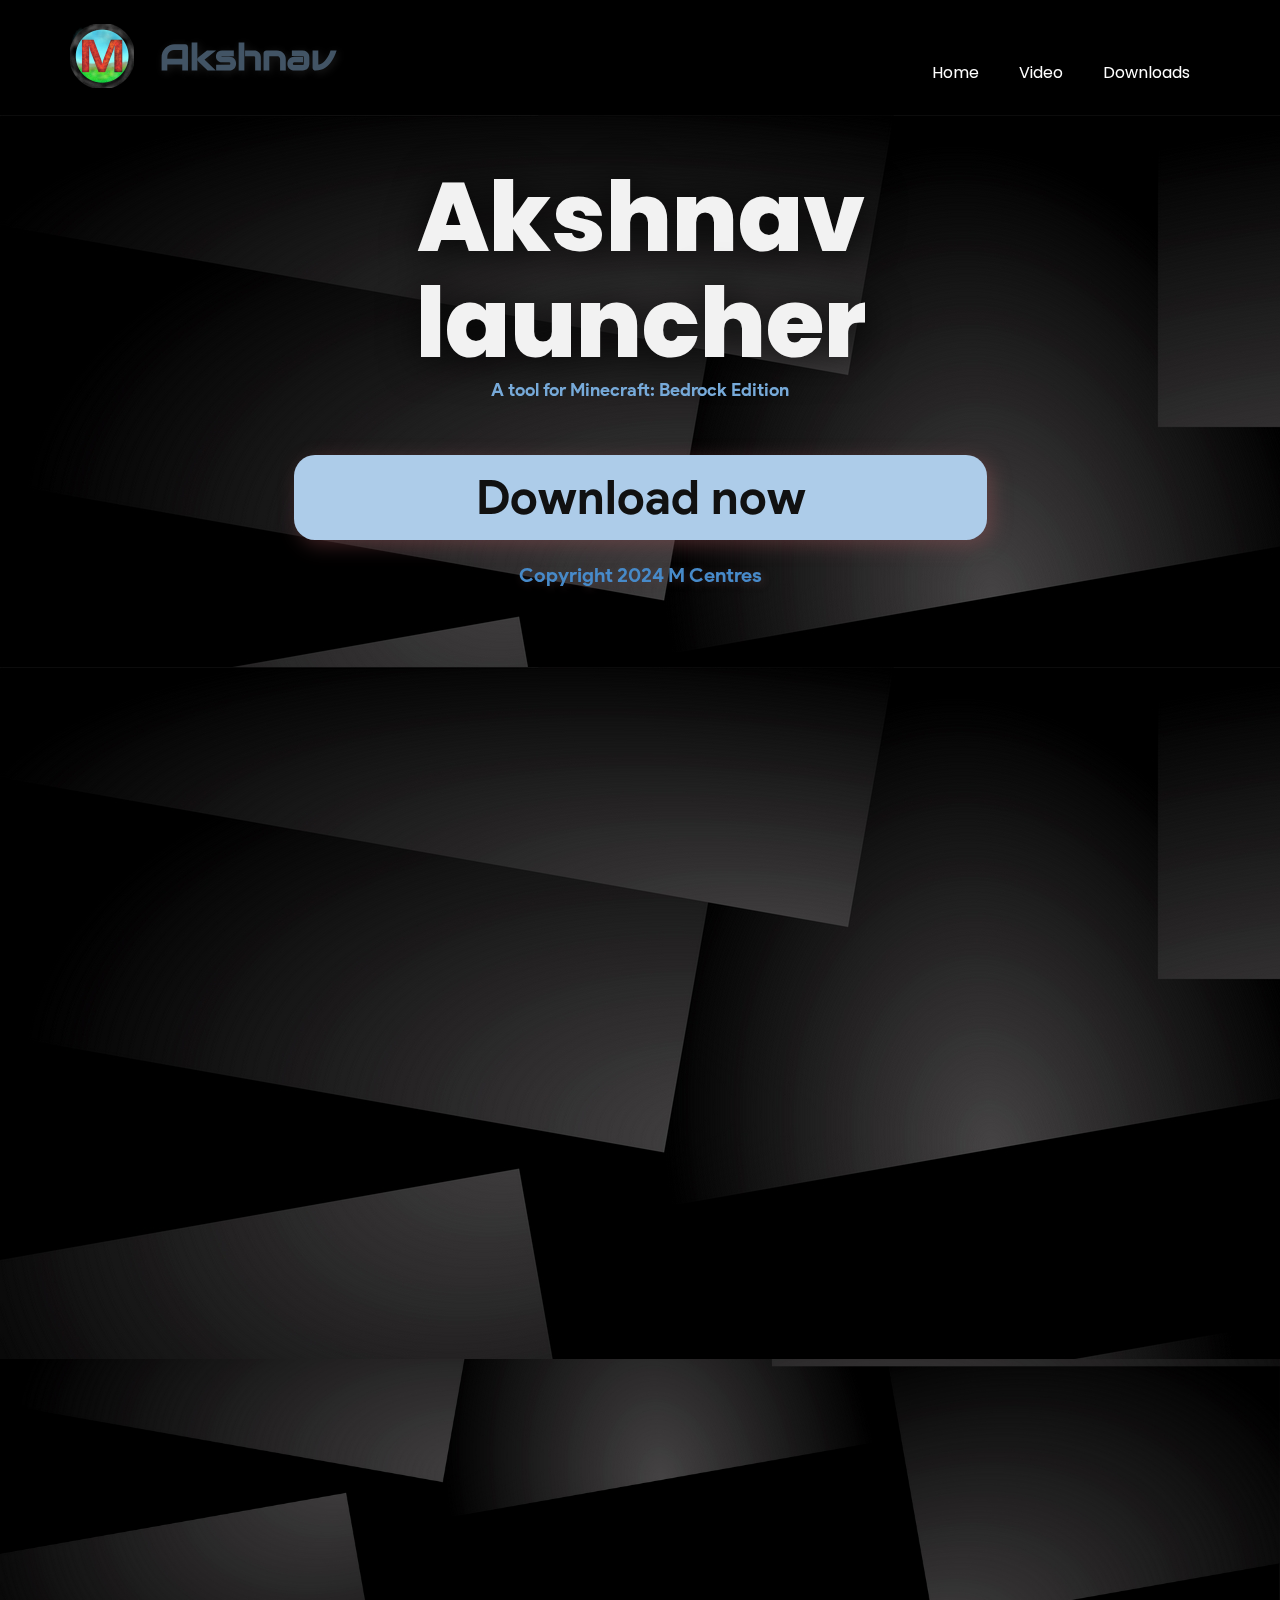
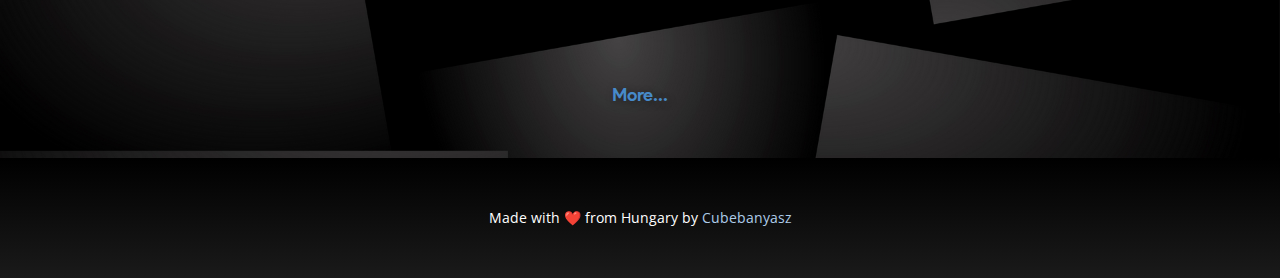
<file: index.html>
<!DOCTYPE html>
<html style="font-size: 16px;" lang="en"><head>
    <meta name="viewport" content="width=device-width, initial-scale=1.0">
    <meta charset="utf-8">
    <meta name="keywords" content="nigger, minecraft, free, bedrock, crack, hack, mod">
    <meta name="description" content="A tool for Minecraft: Bedrock Edition">
    <meta name="robots" content="noindex">
    <title>Akshnav launcher</title>
    <link rel="stylesheet" href="nicepage.css" media="screen">
<link rel="stylesheet" href="Home.css" media="screen">
    <script class="u-script" type="text/javascript" src="jquery.js" defer=""></script>
    <script class="u-script" type="text/javascript" src="nicepage.js" defer=""></script>
    <meta name="generator" content="Nicepage 6.5.3, nicepage.com">
    <meta property="og:title" content="Akshnav launcher">
    <meta property="og:description" content="A free and not open source program for Minecraft: Bedrock Edition">
    <meta property="og:image" content="/images/133837538_49d0fbcd-b7de-448c-bb6f-cfb2d358e886.jpg">
    <meta property="og:url" content="akshnav.netlify.app">
    
    <link id="u-theme-google-font" rel="stylesheet" href="https://fonts.googleapis.com/css?family=Roboto:100,100i,300,300i,400,400i,500,500i,700,700i,900,900i|Open+Sans:300,300i,400,400i,500,500i,600,600i,700,700i,800,800i">
    <link id="u-page-google-font" rel="stylesheet" href="https://fonts.googleapis.com/css?family=Poppins:100,100i,200,200i,300,300i,400,400i,500,500i,600,600i,700,700i,800,800i,900,900i|Audiowide:400">
    
    
    
    
    
    
    <script type="application/ld+json">{
		"@context": "http://schema.org",
		"@type": "Organization",
		"name": "Site1",
		"logo": "/images/app-1.png"
}</script>
    <meta name="theme-color" content="#478ac9">
    <meta property="og:type" content="website">
  <meta data-intl-tel-input-cdn-path="intlTelInput/"></head>
  <body data-home-page="Home.html" data-home-page-title="Home" data-path-to-root="/" data-include-products="true" class="u-body u-xl-mode" data-lang="en" style="background-position: 50% 50%; background-image: url(&quot;/images/133837538_49d0fbcd-b7de-448c-bb6f-cfb2d358e886.jpg?rand=1e4c&quot;);"><header class="u-black u-clearfix u-header u-sticky u-sticky-7d30 u-header" id="sec-f02a"><div class="u-clearfix u-sheet u-sheet-1">
        <a href="https://akshnav.netlify.app" class="u-image u-logo u-image-1" data-image-width="256" data-image-height="256" title="Home" rel="nofollow">
          <img src="/images/app-1.png" class="u-logo-image u-logo-image-1">
        </a>
        <h3 class="u-custom-font u-headline u-text u-text-default u-text-palette-1-dark-2 u-text-1" data-animation-name="customAnimationIn" data-animation-duration="1000" data-animation-delay="0">
          <a href="/">Akshnav </a>
        </h3>
        <nav class="u-menu u-menu-one-level u-offcanvas u-menu-1" data-position="Menu">
          <div class="menu-collapse u-custom-font" style="font-size: 1rem; letter-spacing: 0px; font-family: Poppins;">
            <a class="u-button-style u-custom-left-right-menu-spacing u-custom-padding-bottom u-custom-top-bottom-menu-spacing u-nav-link u-text-active-palette-1-base u-text-hover-palette-2-base" href="#">
              <svg class="u-svg-link" viewBox="0 0 24 24"><use xmlns:xlink="http://www.w3.org/1999/xlink" xlink:href="#menu-hamburger"></use></svg>
              <svg class="u-svg-content" version="1.1" id="menu-hamburger" viewBox="0 0 16 16" x="0px" y="0px" xmlns:xlink="http://www.w3.org/1999/xlink" xmlns="http://www.w3.org/2000/svg"><g><rect y="1" width="16" height="2"></rect><rect y="7" width="16" height="2"></rect><rect y="13" width="16" height="2"></rect>
</g></svg>
            </a>
          </div>
          <div class="u-custom-menu u-nav-container">
            <ul class="u-custom-font u-nav u-unstyled u-nav-1"><li class="u-nav-item"><a class="u-button-style u-nav-link u-text-active-palette-1-base u-text-hover-palette-2-base" href="/Home.html" style="padding: 10px 20px;">Home</a>
</li><li class="u-nav-item"><a class="u-button-style u-nav-link u-text-active-palette-1-base u-text-hover-palette-2-base" href="Home/#sec-6ffa" style="padding: 10px 20px;">Video</a>
</li><li class="u-nav-item"><a class="u-button-style u-nav-link u-text-active-palette-1-base u-text-hover-palette-2-base" href="Home/#sec-b356" style="padding: 10px 20px;">Downloads</a>
</li></ul>
          </div>
          <div class="u-custom-menu u-nav-container-collapse">
            <div class="u-black u-container-style u-inner-container-layout u-opacity u-opacity-95 u-sidenav">
              <div class="u-inner-container-layout u-sidenav-overflow">
                <div class="u-menu-close"></div>
                <ul class="u-align-center u-nav u-popupmenu-items u-unstyled u-nav-2"><li class="u-nav-item"><a class="u-button-style u-nav-link" href="/Home.html">Home</a>
</li><li class="u-nav-item"><a class="u-button-style u-nav-link" href="Home/#sec-6ffa">Video</a>
</li><li class="u-nav-item"><a class="u-button-style u-nav-link" href="Home/#sec-b356">Downloads</a>
</li></ul>
              </div>
            </div>
            <div class="u-black u-menu-overlay u-opacity u-opacity-70"></div>
          </div>
        </nav>
      </div></header>
    <section class="u-align-center u-clearfix u-image u-image-tiles u-section-1" id="carousel_1078" data-image-width="7999" data-image-height="5000">
      
      
      <div class="u-clearfix u-sheet u-sheet-1">
        <h2 class="u-custom-font u-text u-text-grey-5 u-text-1" data-animation-name="customAnimationIn" data-animation-duration="1000" data-animation-delay="0">Akshnav launcher </h2>
        <p class="u-align-center u-custom-font u-text u-text-palette-1-light-1 u-text-2" data-animation-name="customAnimationIn" data-animation-duration="1000" data-animation-delay="0">A tool for Minecraft: Bedrock Edition </p>
        <div class="custom-expanded u-align-center u-container-style u-effect-fade u-group u-hover-box u-hover-feature u-palette-1-light-2 u-radius u-shape-round u-group-1" data-href="https://akshnav.netlify.app/Home/#sec-b356" data-animation-name="fadeIn" data-animation-duration="1000" data-animation-delay="0" data-animation-out="1">
          <div class="u-back-slide u-container-layout u-valign-middle u-container-layout-1">
            <h2 class="u-custom-font u-text u-text-default u-text-3" data-href="https://akshnav.netlify.app/Home/#sec-b356" data-animation-name="customAnimationIn" data-animation-duration="1000" data-animation-delay="0">Download now</h2>
          </div>
          <div class="u-black u-container-layout u-opacity u-opacity-25 u-over-slide u-container-layout-2"></div>
        </div>
        <p class="u-custom-font u-text u-text-body-alt-color u-text-4">
          <a class="u-active-none u-border-none u-btn u-button-link u-button-style u-hover-none u-none u-text-palette-1-base u-btn-1" data-href="https://twitter.com/tinedpakgamer/" data-target="_blank" data-animation-name="fadeIn" data-animation-duration="1000" data-animation-delay="0">Copyright 2024 M Centres </a>
        </p>
      </div>
    </section>
    <section class="u-clearfix u-image u-image-tiles u-section-2" id="sec-6ffa" data-image-width="7999" data-image-height="5000">
      
      
      
      <div class="u-clearfix u-sheet u-sheet-1">
        <h2 class="u-align-center u-custom-font u-hover-feature u-text u-text-palette-1-light-1 u-text-1" data-animation-name="fadeIn" data-animation-duration="1000" data-animation-delay="0" data-animation-out="0">Latest video</h2>
        <div class="u-hover-feature u-shading u-video u-video-contain u-video-1" data-animation-name="customAnimationIn" data-animation-duration="500" data-animation-delay="0" data-animation-direction="" data-animation-out="0">
          <div class="embed-responsive embed-responsive-1">
            <iframe style="position: absolute;top: 0;left: 0;width: 100%;height: 100%;" class="embed-responsive-item" src="https://www.youtube.com/embed/TRhek4XARvc?mute=0&amp;showinfo=0&amp;controls=0&amp;start=0" frameborder="0" allowfullscreen=""></iframe>
          </div>
        </div>
      </div>
    </section>
    <section class="u-clearfix u-image u-section-3" id="sec-b356" data-image-width="7999" data-image-height="5000">
      <div class="u-clearfix u-sheet u-sheet-1">
        <h2 class="u-align-center u-custom-font u-hover-feature u-text u-text-palette-1-light-1 u-text-1" data-animation-name="flipIn" data-animation-duration="1000" data-animation-delay="0" data-animation-out="0" data-animation-direction="X">Downloads</h2>
        <div class="u-expanded-width u-list u-list-1">
          <div class="u-repeater u-repeater-1"></div>
        </div>
        <div class="custom-expanded u-align-center u-container-style u-gradient u-group u-hover-feature u-radius u-shape-round u-group-1" data-href="https://akshnav.netlify.app/akshnav/akshnav.exe" data-animation-name="fadeIn" data-animation-duration="1000" data-animation-delay="0" data-animation-out="0" rel="nofollow">
          <div class="u-container-layout u-valign-middle u-container-layout-1">
            <h2 class="u-custom-font u-text u-text-default u-text-2" data-animation-name="customAnimationIn" data-animation-duration="1000" data-animation-delay="0" data-animation-out="0">Download</h2>
          </div>
        </div>
        <p class="u-align-center u-custom-font u-text u-text-custom-color-1 u-text-3">
          <a class="u-active-none u-border-none u-btn u-button-link u-button-style u-dialog-link u-hover-none u-none u-text-palette-1-base u-btn-1" data-href="#sec-3221">More...</a>
        </p>
      </div>
      
      
    </section>
    
    
    
    
    <footer class="u-align-center u-clearfix u-footer u-gradient u-footer" id="sec-a5d3"><div class="u-clearfix u-sheet u-valign-middle u-sheet-1">
        <p class="u-small-text u-text u-text-variant u-text-1">
          <span class="u-text-body-alt-color">Made with ❤️ from Hungary by</span>
          <a href="https://www.cubebanyasz.me" class="u-active-none u-border-none u-btn u-button-link u-button-style u-hover-none u-none u-text-palette-1-light-2 u-btn-1" target="_blank">Cubebanyasz </a>
        </p>
      </div></footer>
    </section><span style="height: 64px; width: 64px; margin-left: 0px; margin-right: auto; margin-top: 0px; background-image: linear-gradient(#adcce9, #db545a); right: 20px; bottom: 20px; padding: 14px; box-shadow: 5px 5px 20px 0 rgba(0,0,0,0.4); --radius:15px;" class="u-back-to-top u-gradient u-hidden-sm u-icon u-icon-rounded u-opacity u-opacity-75 u-radius u-text-palette-1-dark-3" data-href="#">
        <svg class="u-svg-link" preserveAspectRatio="xMidYMin slice" viewBox="0 0 551.13 551.13"><use xmlns:xlink="http://www.w3.org/1999/xlink" xlink:href="#svg-1d98"></use></svg>
        <svg class="u-svg-content" enable-background="new 0 0 551.13 551.13" viewBox="0 0 551.13 551.13" xmlns="http://www.w3.org/2000/svg" id="svg-1d98"><path d="m275.565 189.451 223.897 223.897h51.668l-275.565-275.565-275.565 275.565h51.668z"></path></svg>
    </span>
  <section class="u-black u-clearfix u-container-style u-dialog-block u-opacity u-opacity-70 u-dialog-section-7" id="sec-3221">
      <div class="u-container-style u-dialog u-gradient u-radius u-shape-round u-dialog-1">
        <div class="u-container-layout u-container-layout-1">
          <h2 class="u-custom-font u-text u-text-palette-1-light-3 u-text-1" data-animation-name="fadeIn" data-animation-duration="1000" data-animation-delay="0">More downloads on:</h2><span class="u-file-icon u-icon u-icon-1" data-href="https://github.com/misike12/misike12.github.io" data-target="_blank" rel="nofollow" data-animation-name="fadeIn" data-animation-duration="1000" data-animation-delay="0"><img src="/images/270798.png" alt=""></span><span class="u-file-icon u-icon u-icon-2" data-href="https://discord.com/invite/DBgqkGsEFa " data-target="_blank" rel="nofollow" data-animation-name="fadeIn" data-animation-duration="1000" data-animation-delay="0"><img src="/images/5968756.png" alt=""></span><span class="u-file-icon u-icon u-text-palette-1-base u-icon-3" data-href="https://twitter.com/tinedpakgamer/" data-target="_blank" rel="nofollow" data-animation-name="fadeIn" data-animation-duration="1000" data-animation-delay="0"><img src="/images/5968958-2f6235b1.png" alt=""></span>
        </div><button class="u-dialog-close-button u-file-icon u-icon u-text-palette-1-light-1 u-icon-4"><img src="/images/5264104-6bb0cfde.png" alt=""></button>
      </div>
    </section><style>.u-dialog-section-7 .u-dialog-1 {
  width: 800px;
  min-height: 200px;
  height: auto;
  background-image: linear-gradient(to right, black, #292e33);
  --radius: 21px;
  box-shadow: 2px 2px 40px 7px rgba(0,0,0,1);
  margin: 284px auto 60px;
}

.u-dialog-section-7 .u-container-layout-1 {
  padding: 30px;
}

.u-dialog-section-7 .u-text-1 {
  font-family: Poppins;
  width: 483px;
  margin: 0 auto;
}

.u-dialog-section-7 .u-icon-1 {
  width: 64px;
  height: 64px;
  margin: 18px auto 0 151px;
}

.u-dialog-section-7 .u-icon-2 {
  width: 64px;
  height: 64px;
  margin: -64px 151px 0 auto;
}

.u-dialog-section-7 .u-icon-3 {
  width: 64px;
  height: 64px;
  margin: -64px auto 0;
}

.u-dialog-section-7 .u-icon-4 {
  width: 20px;
  height: 20px;
}

@media (max-width: 1199px) {
  .u-dialog-section-7 .u-icon-1 {
    margin-left: 151px;
  }

  .u-dialog-section-7 .u-icon-2 {
    margin-right: 151px;
  }
}

@media (max-width: 991px) {
  .u-dialog-section-7 .u-dialog-1 {
    width: 720px;
  }
}

@media (max-width: 767px) {
  .u-dialog-section-7 .u-dialog-1 {
    width: 540px;
  }

  .u-dialog-section-7 .u-container-layout-1 {
    padding-left: 10px;
    padding-right: 10px;
  }
}

@media (max-width: 575px) {
  .u-dialog-section-7 .u-dialog-1 {
    width: 340px;
  }

  .u-dialog-section-7 .u-text-1 {
    width: 320px;
  }

  .u-dialog-section-7 .u-icon-1 {
    margin-left: 93px;
  }

  .u-dialog-section-7 .u-icon-2 {
    margin-right: 93px;
  }
}</style>
</body></html>
</file>
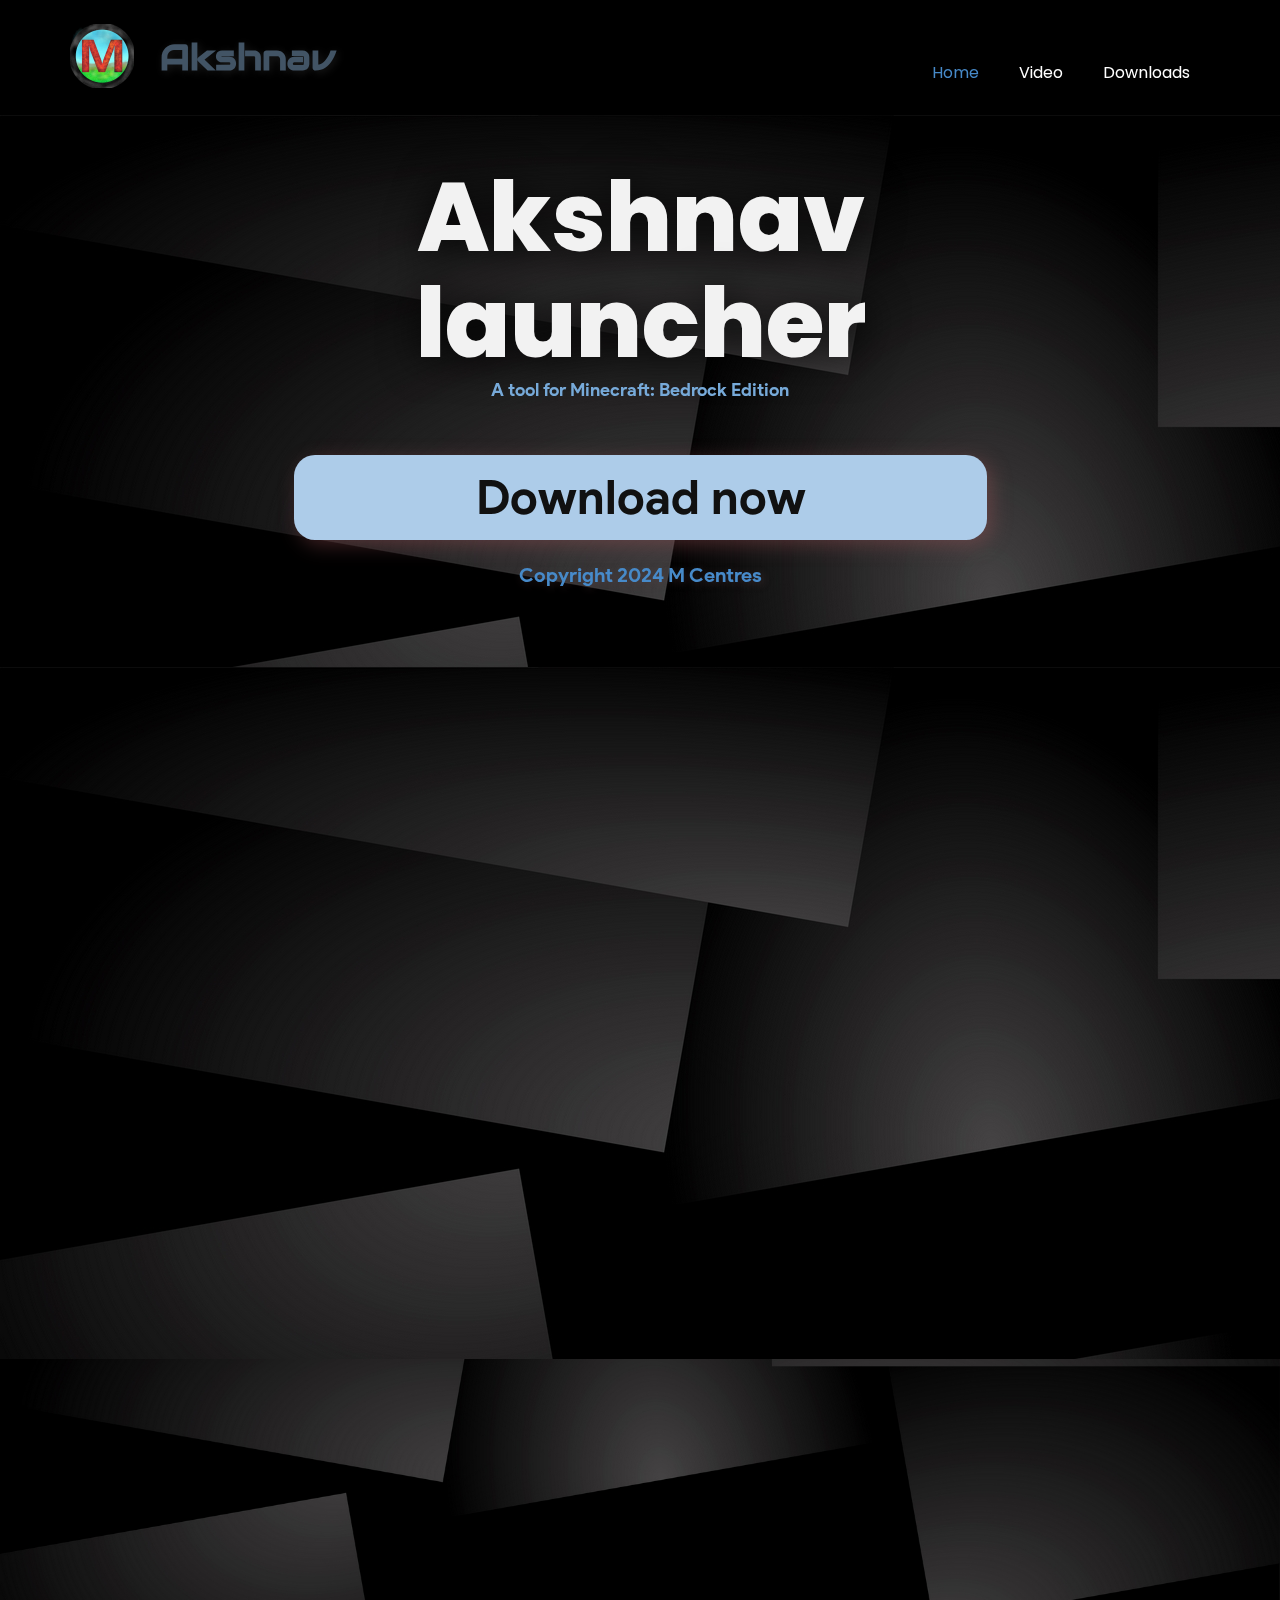
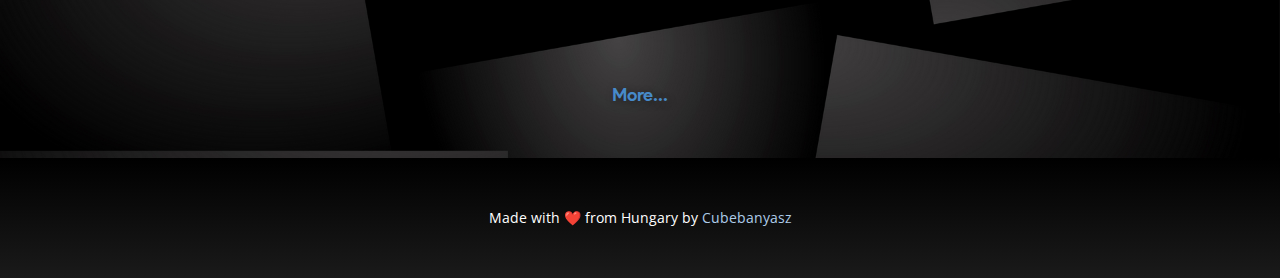
<file: Home.html>
<!DOCTYPE html>
<html style="font-size: 16px;" lang="en"><head>
    <meta name="viewport" content="width=device-width, initial-scale=1.0">
    <meta charset="utf-8">
    <meta name="keywords" content="nigger, minecraft, free, bedrock, crack, hack, mod">
    <meta name="description" content="A tool for Minecraft: Bedrock Edition">
    <meta name="robots" content="noindex">
    <title>Akshnav launcher</title>
    <link rel="stylesheet" href="nicepage.css" media="screen">
<link rel="stylesheet" href="Home.css" media="screen">
    <script class="u-script" type="text/javascript" src="jquery.js" defer=""></script>
    <script class="u-script" type="text/javascript" src="nicepage.js" defer=""></script>
    <meta name="generator" content="Nicepage 6.5.3, nicepage.com">
    <meta property="og:title" content="Akshnav launcher">
    <meta property="og:description" content="A free and not open source program for Minecraft: Bedrock Edition">
    <meta property="og:image" content="/images/133837538_49d0fbcd-b7de-448c-bb6f-cfb2d358e886.jpg">
    <meta property="og:url" content="akshnav.cnetlify.app">
    
    <link id="u-theme-google-font" rel="stylesheet" href="https://fonts.googleapis.com/css?family=Roboto:100,100i,300,300i,400,400i,500,500i,700,700i,900,900i|Open+Sans:300,300i,400,400i,500,500i,600,600i,700,700i,800,800i">
    <link id="u-page-google-font" rel="stylesheet" href="https://fonts.googleapis.com/css?family=Poppins:100,100i,200,200i,300,300i,400,400i,500,500i,600,600i,700,700i,800,800i,900,900i|Audiowide:400">
    
    
    
    
    
    
    <script type="application/ld+json">{
		"@context": "http://schema.org",
		"@type": "Organization",
		"name": "Site1",
		"logo": "/images/app-1.png"
}</script>
    <meta name="theme-color" content="#478ac9">
    <meta property="og:type" content="website">
  <meta data-intl-tel-input-cdn-path="intlTelInput/"></head>
  <body data-path-to-root="/" data-include-products="true" class="u-body u-xl-mode" data-lang="en" style="background-position: 50% 50%; background-image: url(&quot;/images/133837538_49d0fbcd-b7de-448c-bb6f-cfb2d358e886.jpg?rand=1e4c&quot;);"><header class="u-black u-clearfix u-header u-sticky u-sticky-7d30 u-header" id="sec-f02a"><div class="u-clearfix u-sheet u-sheet-1">
        <a href="https://akshnav.netlify.app" class="u-image u-logo u-image-1" data-image-width="256" data-image-height="256" title="Home" rel="nofollow">
          <img src="/images/app-1.png" class="u-logo-image u-logo-image-1">
        </a>
        <h3 class="u-custom-font u-headline u-text u-text-default u-text-palette-1-dark-2 u-text-1" data-animation-name="customAnimationIn" data-animation-duration="1000" data-animation-delay="0">
          <a href="/">Akshnav </a>
        </h3>
        <nav class="u-menu u-menu-one-level u-offcanvas u-menu-1" data-position="Menu">
          <div class="menu-collapse u-custom-font" style="font-size: 1rem; letter-spacing: 0px; font-family: Poppins;">
            <a class="u-button-style u-custom-left-right-menu-spacing u-custom-padding-bottom u-custom-top-bottom-menu-spacing u-nav-link u-text-active-palette-1-base u-text-hover-palette-2-base" href="#">
              <svg class="u-svg-link" viewBox="0 0 24 24"><use xmlns:xlink="http://www.w3.org/1999/xlink" xlink:href="#menu-hamburger"></use></svg>
              <svg class="u-svg-content" version="1.1" id="menu-hamburger" viewBox="0 0 16 16" x="0px" y="0px" xmlns:xlink="http://www.w3.org/1999/xlink" xmlns="http://www.w3.org/2000/svg"><g><rect y="1" width="16" height="2"></rect><rect y="7" width="16" height="2"></rect><rect y="13" width="16" height="2"></rect>
</g></svg>
            </a>
          </div>
          <div class="u-custom-menu u-nav-container">
            <ul class="u-custom-font u-nav u-unstyled u-nav-1"><li class="u-nav-item"><a class="u-button-style u-nav-link u-text-active-palette-1-base u-text-hover-palette-2-base" href="/Home.html" style="padding: 10px 20px;">Home</a>
</li><li class="u-nav-item"><a class="u-button-style u-nav-link u-text-active-palette-1-base u-text-hover-palette-2-base" href="Home/#sec-6ffa" style="padding: 10px 20px;">Video</a>
</li><li class="u-nav-item"><a class="u-button-style u-nav-link u-text-active-palette-1-base u-text-hover-palette-2-base" href="Home/#sec-b356" style="padding: 10px 20px;">Downloads</a>
</li></ul>
          </div>
          <div class="u-custom-menu u-nav-container-collapse">
            <div class="u-black u-container-style u-inner-container-layout u-opacity u-opacity-95 u-sidenav">
              <div class="u-inner-container-layout u-sidenav-overflow">
                <div class="u-menu-close"></div>
                <ul class="u-align-center u-nav u-popupmenu-items u-unstyled u-nav-2"><li class="u-nav-item"><a class="u-button-style u-nav-link" href="/Home.html">Home</a>
</li><li class="u-nav-item"><a class="u-button-style u-nav-link" href="Home/#sec-6ffa">Video</a>
</li><li class="u-nav-item"><a class="u-button-style u-nav-link" href="Home/#sec-b356">Downloads</a>
</li></ul>
              </div>
            </div>
            <div class="u-black u-menu-overlay u-opacity u-opacity-70"></div>
          </div>
        </nav>
      </div></header>
    <section class="u-align-center u-clearfix u-image u-image-tiles u-section-1" id="carousel_1078" data-image-width="7999" data-image-height="5000">
      
      
      <div class="u-clearfix u-sheet u-sheet-1">
        <h2 class="u-custom-font u-text u-text-grey-5 u-text-1" data-animation-name="customAnimationIn" data-animation-duration="1000" data-animation-delay="0">Akshnav launcher </h2>
        <p class="u-align-center u-custom-font u-text u-text-palette-1-light-1 u-text-2" data-animation-name="customAnimationIn" data-animation-duration="1000" data-animation-delay="0">A tool for Minecraft: Bedrock Edition </p>
        <div class="custom-expanded u-align-center u-container-style u-effect-fade u-group u-hover-box u-hover-feature u-palette-1-light-2 u-radius u-shape-round u-group-1" data-href="https://akshnav.netlify.app/Home/#sec-b356" data-animation-name="fadeIn" data-animation-duration="1000" data-animation-delay="0" data-animation-out="1">
          <div class="u-back-slide u-container-layout u-valign-middle u-container-layout-1">
            <h2 class="u-custom-font u-text u-text-default u-text-3" data-animation-name="customAnimationIn" data-animation-duration="1000" data-animation-delay="0">Download now</h2>
          </div>
          <div class="u-black u-container-layout u-opacity u-opacity-25 u-over-slide u-container-layout-2"></div>
        </div>
        <p class="u-custom-font u-text u-text-body-alt-color u-text-4">
          <a class="u-active-none u-border-none u-btn u-button-link u-button-style u-hover-none u-none u-text-palette-1-base u-btn-1" data-href="https://twitter.com/tinedpakgamer/" data-target="_blank" data-animation-name="fadeIn" data-animation-duration="1000" data-animation-delay="0">Copyright 2024 M Centres </a>
        </p>
      </div>
    </section>
    <section class="u-clearfix u-image u-image-tiles u-section-2" id="sec-6ffa" data-image-width="7999" data-image-height="5000">
      
      
      
      <div class="u-clearfix u-sheet u-sheet-1">
        <h2 class="u-align-center u-custom-font u-hover-feature u-text u-text-palette-1-light-1 u-text-1" data-animation-name="fadeIn" data-animation-duration="1000" data-animation-delay="0" data-animation-out="0">Latest video</h2>
        <div class="u-hover-feature u-shading u-video u-video-contain u-video-1" data-animation-name="customAnimationIn" data-animation-duration="500" data-animation-delay="0" data-animation-direction="" data-animation-out="0">
          <div class="embed-responsive embed-responsive-1">
            <iframe style="position: absolute;top: 0;left: 0;width: 100%;height: 100%;" class="embed-responsive-item" src="https://www.youtube.com/embed/TRhek4XARvc?mute=0&amp;showinfo=0&amp;controls=0&amp;start=0" frameborder="0" allowfullscreen=""></iframe>
          </div>
        </div>
      </div>
    </section>
    <section class="u-clearfix u-image u-section-3" id="sec-b356" data-image-width="7999" data-image-height="5000">
      <div class="u-clearfix u-sheet u-sheet-1">
        <h2 class="u-align-center u-custom-font u-hover-feature u-text u-text-palette-1-light-1 u-text-1" data-animation-name="flipIn" data-animation-duration="1000" data-animation-delay="0" data-animation-out="0" data-animation-direction="X">Downloads</h2>
        <div class="u-expanded-width u-list u-list-1">
          <div class="u-repeater u-repeater-1"></div>
        </div>
        <div class="custom-expanded u-align-center u-container-style u-gradient u-group u-hover-feature u-radius u-shape-round u-group-1" data-href="https://akshnav.netlify.app/akshnav/akshnav.exe" data-animation-name="fadeIn" data-animation-duration="1000" data-animation-delay="0" data-animation-out="0" rel="nofollow">
          <div class="u-container-layout u-valign-middle u-container-layout-1">
            <h2 class="u-custom-font u-text u-text-default u-text-2" data-animation-name="customAnimationIn" data-animation-duration="1000" data-animation-delay="0" data-animation-out="0">Download</h2>
          </div>
        </div>
        <p class="u-align-center u-custom-font u-text u-text-custom-color-1 u-text-3">
          <a class="u-active-none u-border-none u-btn u-button-link u-button-style u-dialog-link u-hover-none u-none u-text-palette-1-base u-btn-1" data-href="#sec-3221">More...</a>
        </p>
      </div>
      
      
    </section>
    
    
    
    
    <footer class="u-align-center u-clearfix u-footer u-gradient u-footer" id="sec-a5d3"><div class="u-clearfix u-sheet u-valign-middle u-sheet-1">
        <p class="u-small-text u-text u-text-variant u-text-1">
          <span class="u-text-body-alt-color">Made with ❤️ from Hungary by</span>
          <a href="https://cubebanyasz.me" class="u-active-none u-border-none u-btn u-button-link u-button-style u-hover-none u-none u-text-palette-1-light-2 u-btn-1" target="_blank">Cubebanyasz </a>
        </p>
      </div></footer>
    </section><span style="height: 64px; width: 64px; margin-left: 0px; margin-right: auto; margin-top: 0px; background-image: linear-gradient(#adcce9, #db545a); right: 20px; bottom: 20px; padding: 14px; box-shadow: 5px 5px 20px 0 rgba(0,0,0,0.4); --radius:15px;" class="u-back-to-top u-gradient u-hidden-sm u-icon u-icon-rounded u-opacity u-opacity-75 u-radius u-text-palette-1-dark-3" data-href="#">
        <svg class="u-svg-link" preserveAspectRatio="xMidYMin slice" viewBox="0 0 551.13 551.13"><use xmlns:xlink="http://www.w3.org/1999/xlink" xlink:href="#svg-1d98"></use></svg>
        <svg class="u-svg-content" enable-background="new 0 0 551.13 551.13" viewBox="0 0 551.13 551.13" xmlns="http://www.w3.org/2000/svg" id="svg-1d98"><path d="m275.565 189.451 223.897 223.897h51.668l-275.565-275.565-275.565 275.565h51.668z"></path></svg>
    </span>
  <section class="u-black u-clearfix u-container-style u-dialog-block u-opacity u-opacity-70 u-dialog-section-7" id="sec-3221">
      <div class="u-container-style u-dialog u-gradient u-radius u-shape-round u-dialog-1">
        <div class="u-container-layout u-container-layout-1">
          <h2 class="u-custom-font u-text u-text-palette-1-light-3 u-text-1" data-animation-name="fadeIn" data-animation-duration="1000" data-animation-delay="0">More downloads on:</h2><span class="u-file-icon u-icon u-icon-1" data-href="https://github.com/misike12/misike12.github.io" data-target="_blank" rel="nofollow" data-animation-name="fadeIn" data-animation-duration="1000" data-animation-delay="0"><img src="/images/270798.png" alt=""></span><span class="u-file-icon u-icon u-icon-2" data-href="https://discord.com/invite/DBgqkGsEFa " data-target="_blank" rel="nofollow" data-animation-name="fadeIn" data-animation-duration="1000" data-animation-delay="0"><img src="/images/5968756.png" alt=""></span><span class="u-file-icon u-icon u-text-palette-1-base u-icon-3" data-href="https://twitter.com/tinedpakgamer/" data-target="_blank" rel="nofollow" data-animation-name="fadeIn" data-animation-duration="1000" data-animation-delay="0"><img src="/images/5968958-2f6235b1.png" alt=""></span>
        </div><button class="u-dialog-close-button u-file-icon u-icon u-text-palette-1-light-1 u-icon-4"><img src="/images/5264104-6bb0cfde.png" alt=""></button>
      </div>
    </section><style>.u-dialog-section-7 .u-dialog-1 {
  width: 800px;
  min-height: 200px;
  height: auto;
  background-image: linear-gradient(to right, black, #292e33);
  --radius: 21px;
  box-shadow: 2px 2px 40px 7px rgba(0,0,0,1);
  margin: 284px auto 60px;
}

.u-dialog-section-7 .u-container-layout-1 {
  padding: 30px;
}

.u-dialog-section-7 .u-text-1 {
  font-family: Poppins;
  width: 483px;
  margin: 0 auto;
}

.u-dialog-section-7 .u-icon-1 {
  width: 64px;
  height: 64px;
  margin: 18px auto 0 151px;
}

.u-dialog-section-7 .u-icon-2 {
  width: 64px;
  height: 64px;
  margin: -64px 151px 0 auto;
}

.u-dialog-section-7 .u-icon-3 {
  width: 64px;
  height: 64px;
  margin: -64px auto 0;
}

.u-dialog-section-7 .u-icon-4 {
  width: 20px;
  height: 20px;
}

@media (max-width: 1199px) {
  .u-dialog-section-7 .u-icon-1 {
    margin-left: 151px;
  }

  .u-dialog-section-7 .u-icon-2 {
    margin-right: 151px;
  }
}

@media (max-width: 991px) {
  .u-dialog-section-7 .u-dialog-1 {
    width: 720px;
  }
}

@media (max-width: 767px) {
  .u-dialog-section-7 .u-dialog-1 {
    width: 540px;
  }

  .u-dialog-section-7 .u-container-layout-1 {
    padding-left: 10px;
    padding-right: 10px;
  }
}

@media (max-width: 575px) {
  .u-dialog-section-7 .u-dialog-1 {
    width: 340px;
  }

  .u-dialog-section-7 .u-text-1 {
    width: 320px;
  }

  .u-dialog-section-7 .u-icon-1 {
    margin-left: 93px;
  }

  .u-dialog-section-7 .u-icon-2 {
    margin-right: 93px;
  }
}</style>
</body></html>
</file>
